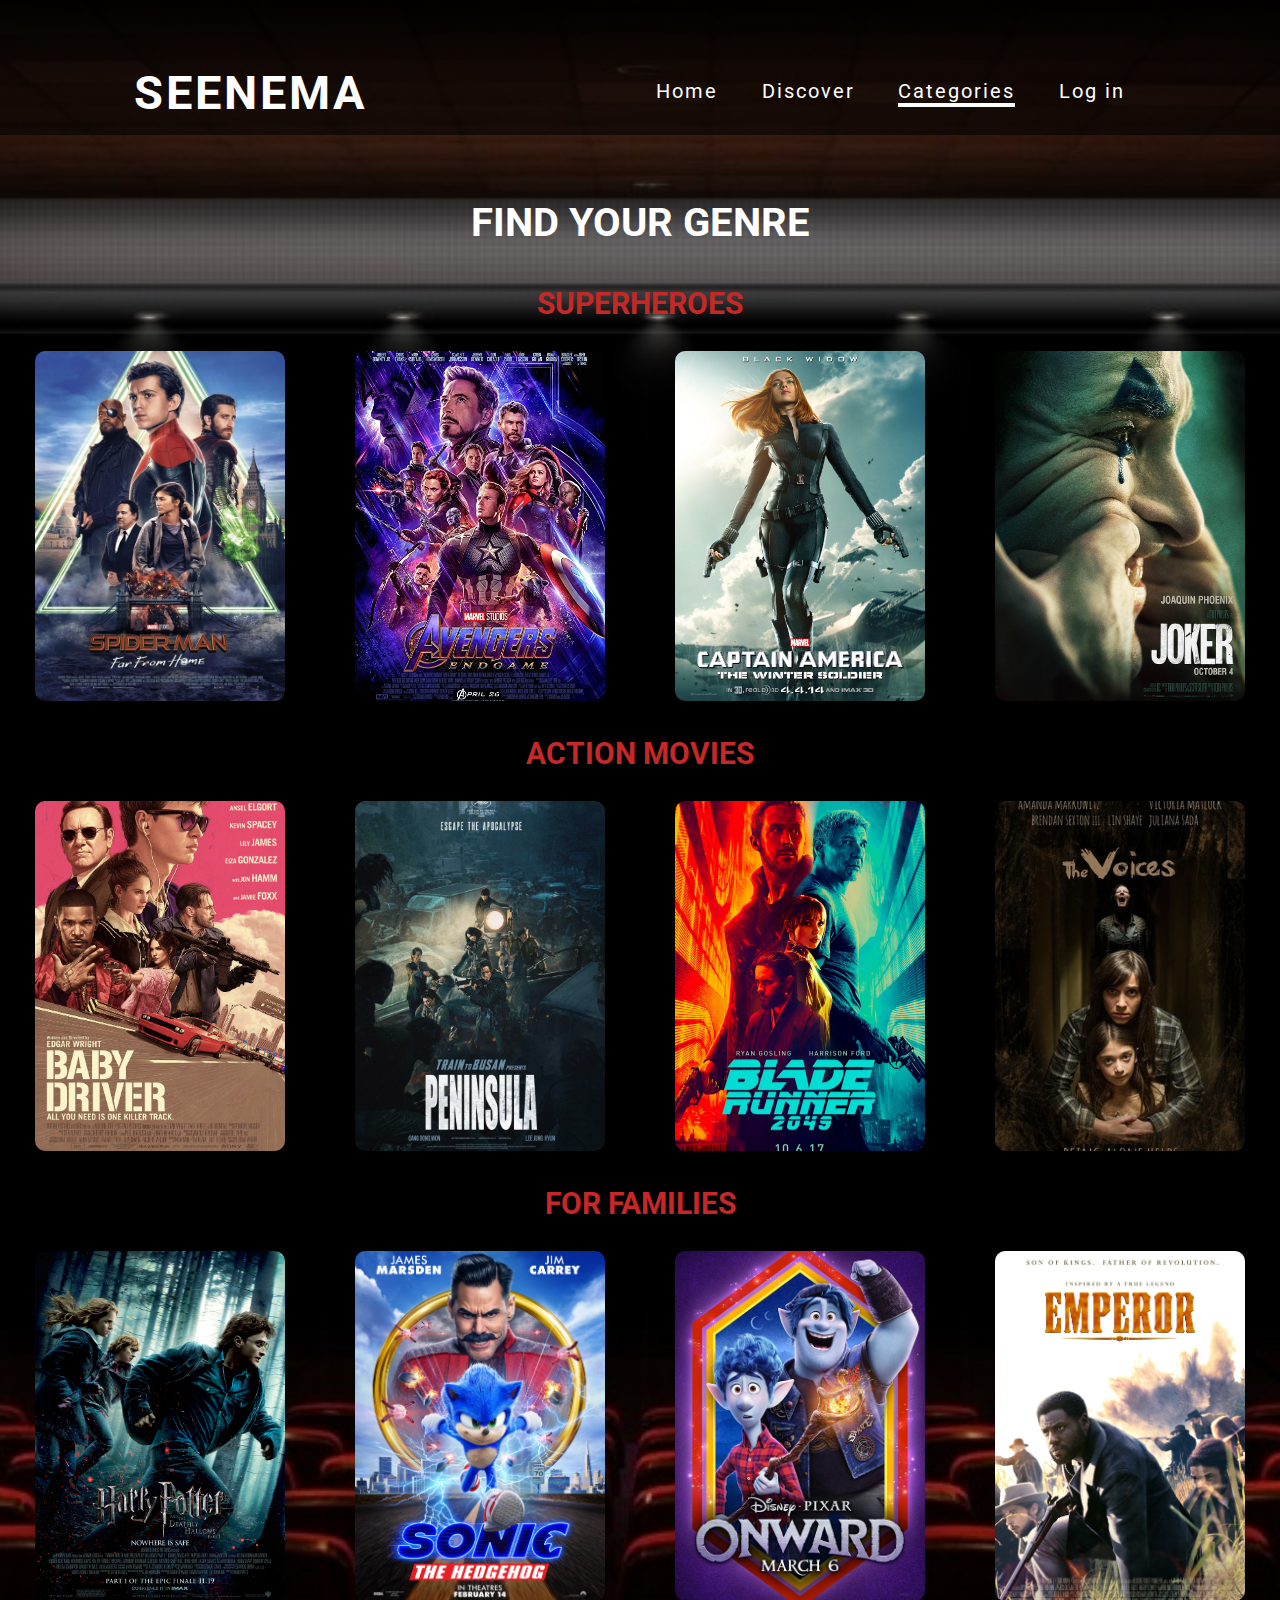
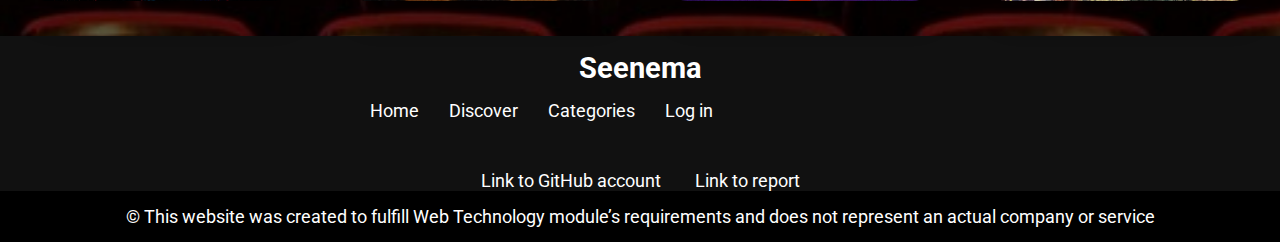
<file: category.html>
<!DOCTYPE html>
<html>
    <head>
        <meta charset="UTF-8">
        <meta name ="viewport" content="width=device-width, initial-scale=0.1">
        <link rel="preconnect" href="https://fonts.gstatic.com">
        <link href="https://fonts.googleapis.com/css2?family=Roboto:wght@300;400;700&display=swap" rel="stylesheet">
        <title>Categories</title>
        <link rel="stylesheet" href="styles/styles.css">
    </head>
    <body class="category-body">
        <nav>
            <div class="logo">
                <h3>Seenema</h3>
            </div>
                <ul class="menu-links">
                <li > <a href="index.html">Home</a></li>
                <li> <a href="discover.html">Discover</a></li>
                <li class="active"> <a href="category.html">Categories</a></li>
                <li> <a href="login.html">Log in</a></li>
                </ul>
            <div class="mobile-burger-menu">
                <div class="line1"></div>
                <div class="line2"></div>
                <div class="line3"></div>
            </div>
        </nav>
        <main class="all-movies">
            <article class="page-heading">
                <h1>Find your genre</h1>
            </article>
            <section class="superheroes">
                <div class="section_name">
                   <h2>Superheroes</h2>
                </div>
                <div class="poster-wrap">
                <div class="posters-group">
                    <div class="poster">
                       <a href="movie_des.html"><img src="images/3.jpg" alt="film poster"></a>
                    </div>
                </div>
                <div class="posters-group">
                    <div class="poster">
                        <a href="movie_des.html"><img src="images/4.jpg" alt="film poster"></a>
                    </div>
                </div>
                <div class="posters-group">
                    <div class="poster">
                        <a href="movie_des.html"><img src="images/6.jpg" alt="film poster"></a>
                    </div>
                </div>
                <div class="posters-group">
                    <div class="poster">
                        <a href="movie_des.html"><img src="images/7.jpg" alt="film poster"></a>
                    </div>
                </div>
            </div>
            </section>
            <section class="action" >
                <div class="section_name">
                <h2>Action movies</h2>
                </div>
                <div class="poster-wrap">
                <div class="posters-group">
                    <div class="poster">
                       <a href="movie_des.html"><img src="images/1.jpg" alt="film poster"></a>
                    </div>
                </div>
                <div class="posters-group">
                    <div class="poster">
                        <a href="movie_des.html"><img src="images/5.jpg" alt="film poster"></a>
                    </div>
                </div>
                <div class="posters-group">
                    <div class="poster">
                        <a href="movie_des.html"><img src="images/9.jpg" alt="film poster"></a>
                    </div>
                </div>
                <div class="posters-group">
                    <div class="poster">
                        <a href="movie_des.html"><img src="images/11.jpg" alt="film poster"></a>
                    </div>
                </div>
            </div>
            </section>
            
            <section class="family" >
                <div class="section_name">
                <h2> For families</h2>
                </div>
                <div class="poster-wrap">
                <div class="posters-group">
                    <div class="poster">
                       <a href="movie_des.html"><img src="images/2.jpg" alt="film poster"></a>
                    </div>
                </div>
                <div class="posters-group">
                    <div class="poster">
                        <a href="movie_des.html"><img src="images/8.jpg" alt="film poster"></a>
                    </div>
                </div>
                <div class="posters-group">
                    <div class="poster">
                        <a href="movie_des.html"><img src="images/10.jpg" alt="film poster"></a>
                    </div>
                </div>
                <div class="posters-group">
                    <div class="poster">
                        <a href="movie_des.html"><img src="images/12.jpg" alt="film poster"></a>
                    </div>
                </div>
            </div>
            </section>
        </main>
        <footer class="footer">
            <div class="footer-container">
                <div class="website-title">
                    <h3>Seenema</h3>
                </div>
                <div class="footer-nav">
                    <ul footer-nav-items>
                        <li class="footer-nav-items-link"> <a href="index.html">Home</a></li>
                        <li class="footer-nav-items-link"> <a href="discover.html">Discover</a></li>
                        <li class="footer-nav-items-link"> <a href="category.html">Categories</a></li>
                        <li class="footer-nav-items-link"> <a href="login.html">Log in</a></li>
                    </ul>
                </div>
                <div class="external-links">
                    <a class="github" href="https://github.com/00010590wiut/CW1.WebTech.00010590">Link to GitHub account</a>
                    <a class="pdf-document" href="https://drive.google.com/file/d/1TmOt1D5L6UxnRMLp6bHtiRaprOPzhPZ4/view?usp=sharing">Link to report</a>
                </div>
            </div>
            <div class="bottom-footer">
                <p> &copy; This website was created to fulfill Web Technology module’s requirements and does not
                    represent an actual company or service</p>
            </div>
        </footer>
        <script src="scripts/main.js"></script>
    </body>
</html>
</file>
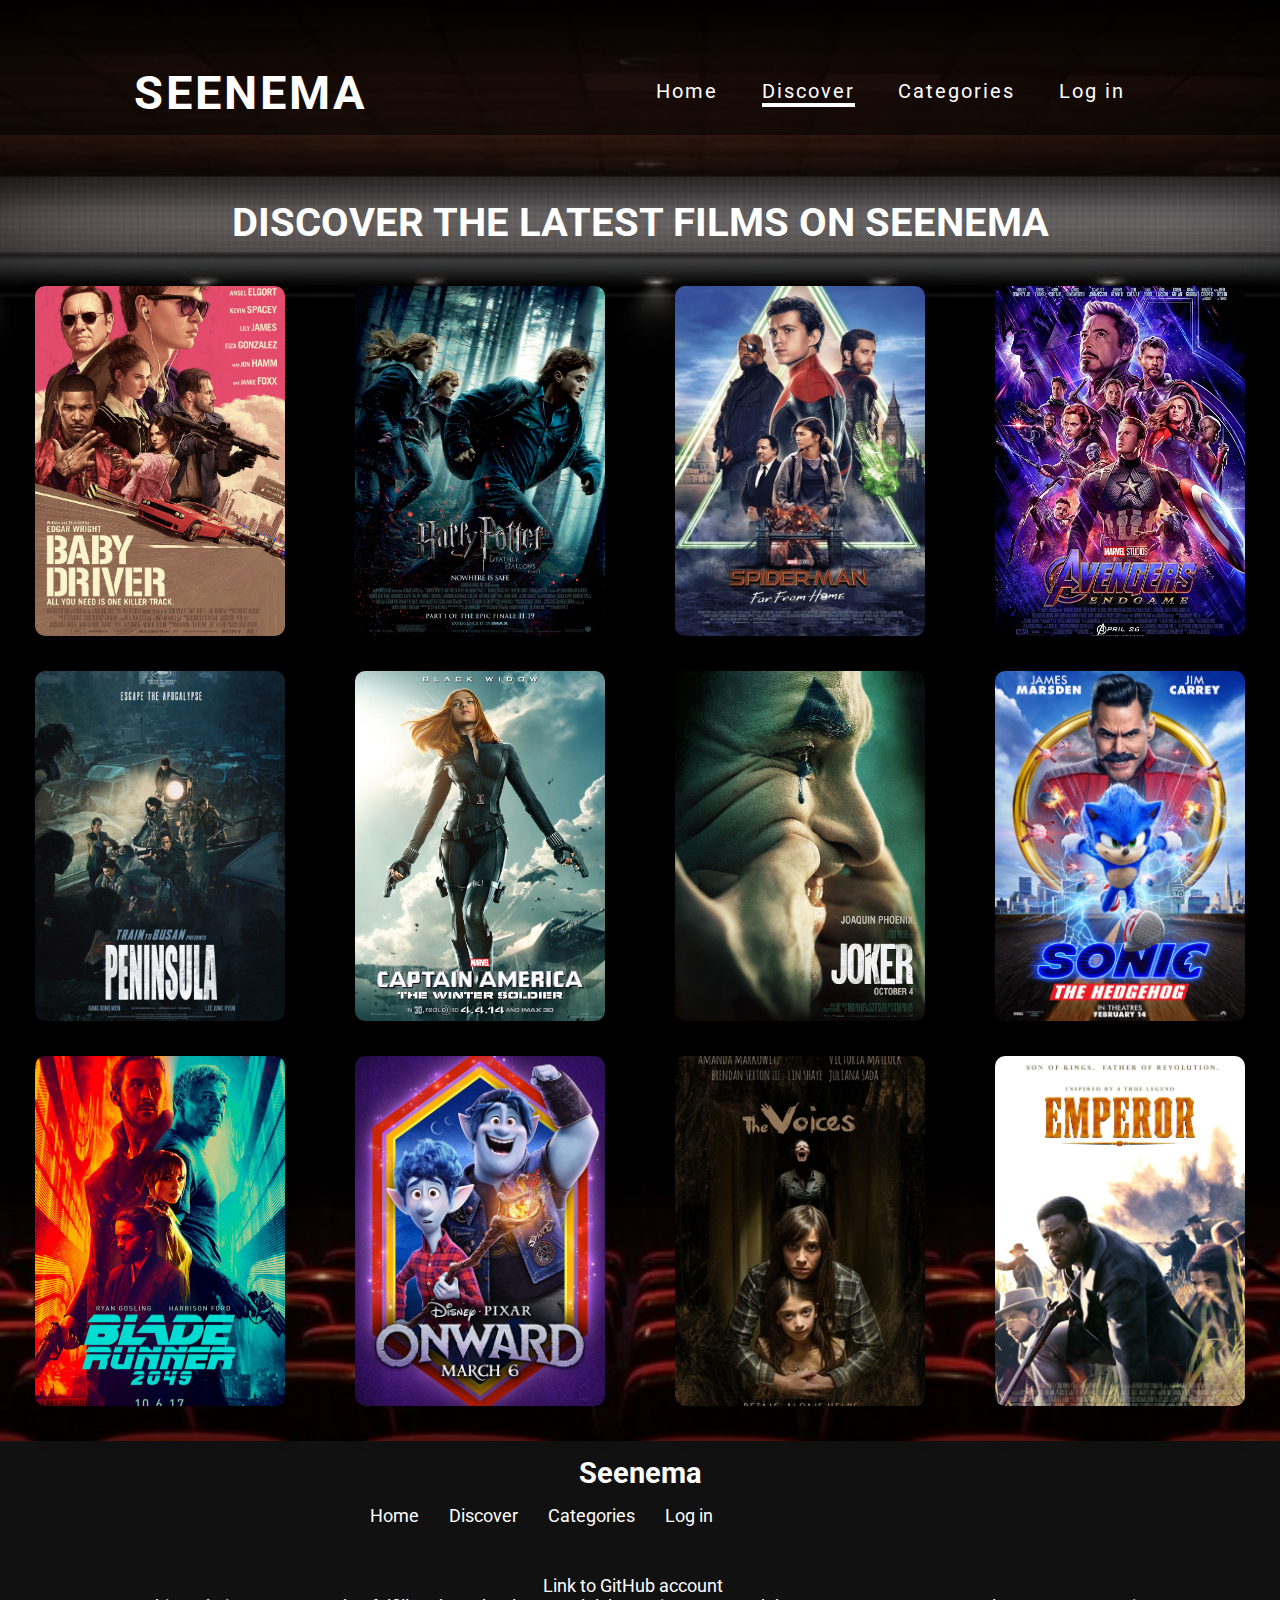
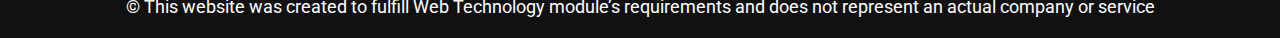
<file: discover.html>
<!DOCTYPE html>
<html>
<head>
    <meta charset="UTF-8">
    <meta name ="viewport" content="width=device-width, initial-scale=0.1">
    <link rel="preconnect" href="https://fonts.gstatic.com">
    <link href="https://fonts.googleapis.com/css2?family=Roboto:wght@300;400;700&display=swap" rel="stylesheet">
    <title>Discover</title>
    <link rel="stylesheet" href="styles/styles.css">
    
</head>
<body class="discover-body">
    <header class="discover-header">
    <nav>
        <div class="logo">
            <h3>Seenema</h3>
        </div>
            <ul class="menu-links">
            <li > <a href="index.html">Home</a></li>
            <li class="active"> <a href="discover.html">Discover</a></li>
            <li> <a href="category.html">Categories</a></li>
            <li> <a href="login.html">Log in</a></li>
            </ul>
        <div class="mobile-burger-menu">
            <div class="line1"></div>
            <div class="line2"></div>
            <div class="line3"></div>
        </div>
    </nav>
    </header>
    <main class="all-movies">
        <article class="page-heading">
            <h1>Discover the latest films on Seenema</h1>
        </article>
        <section class="row1">
            <div class="poster-wrap">
            <div class="posters-group">
                <div class="poster">
                   <a href="movie_des.html"><img src="images/1.jpg" alt="film poster"></a>
                   <!-- src:https://encrypted-tbn0.gstatic.com/images?q=tbn:ANd9GcTv1QE9ZQg2V_4IqOt2LdHBrcR5qumeEnSvoA&usqp=CAU-->
                </div>
            </div>
            <div class="posters-group">
                <div class="poster">
                    <a href="movie_des.html"><img src="images/2.jpg" alt="film poster"></a>
                    <!--scr: https://cdn.wallpapersafari.com/90/93/BLpc9y.jpg-->
                </div>
            </div>
            <div class="posters-group">
                <div class="poster">
                    <a href="movie_des.html"><img src="images/3.jpg" alt="film poster"></a>
                    <!--src:https://encrypted-tbn0.gstatic.com/images?q=tbn:ANd9GcTy78dh4_pRVfl5jGJZMuMd7Q_p4sI2aByAhA&usqp=CAU-->
                </div>
            </div>
            <div class="posters-group">
                <div class="poster">
                    <a href="movie_des.html"><img src="images/4.jpg" alt="film poster"></a>
                    <!--src:https://media.comicbook.com/2019/08/avengers-infinity-war-1183475-1280x0.jpeg-->
                </div>
            </div>
        </div>
        </section>
        <section class="row2" >
            <div class="poster-wrap">
            <div class="posters-group">
                <div class="poster">
                   <a href="movie_des.html"><img src="images/5.jpg" alt="film poster"></a>
                </div>
            </div>
            <div class="posters-group">
                <div class="poster">
                    <a href="movie_des.html"><img src="images/6.jpg" alt="film poster"></a>
                </div>
            </div>
            <div class="posters-group">
                <div class="poster">
                    <a href="movie_des.html"><img src="images/7.jpg" alt="film poster"></a>
                </div>
            </div>
            <div class="posters-group">
                <div class="poster">
                    <a href="movie_des.html"><img src="images/8.jpg" alt="film poster"></a>
                </div>
            </div>
        </div>
        </section>
        
        <section class="row3" >
            <div class="poster-wrap">
            <div class="posters-group">
                <div class="poster">
                   <a href="movie_des.html"><img src="images/9.jpg" alt="film poster"></a>
                </div>
            </div>
            <div class="posters-group">
                <div class="poster">
                    <a href="movie_des.html"><img src="images/10.jpg" alt="film poster"></a>
                </div>
            </div>
            <div class="posters-group">
                <div class="poster">
                    <a href="movie_des.html"><img src="images/11.jpg" alt="film poster"></a>
                </div>
            </div>
            <div class="posters-group">
                <div class="poster">
                    <a href="movie_des.html"><img src="images/12.jpg" alt="film poster"></a>
                </div>
            </div>
        </div>
        </section>
    </main>
    <footer class="footer">
        <div class="footer-container">
            <div class="website-title">
                <h3>Seenema</h3>
            </div>
            <div class="footer-nav">
                <ul footer-nav-items>
                    <li class="footer-nav-items-link"> <a href="index.html">Home</a></li>
                    <li class="footer-nav-items-link"> <a href="discover.html">Discover</a></li>
                    <li class="footer-nav-items-link"> <a href="category.html">Categories</a></li>
                    <li class="footer-nav-items-link"> <a href="login.html">Log in</a></li>
                </ul>
            </div>
            <div class="external-links">
                <a class="github" href="https://github.com/00010590wiut/CW1.WebTech.00010590">Link to GitHub account</a>
                <a class="pdf-document" href="https://drive.google.com/file/d/1TmOt1D5L6UxnRMLp6bHtiRaprOPzhPZ4/view?usp=sharing>Link to report</a>
            </div>
        </div>
        <div class="bottom-footer">
            <p> &copy; This website was created to fulfill Web Technology module’s requirements and does not
                represent an actual company or service</p>
        </div>
    </footer>

    <script src="scripts/main.js"></script>
</body>   
</html>
</file>
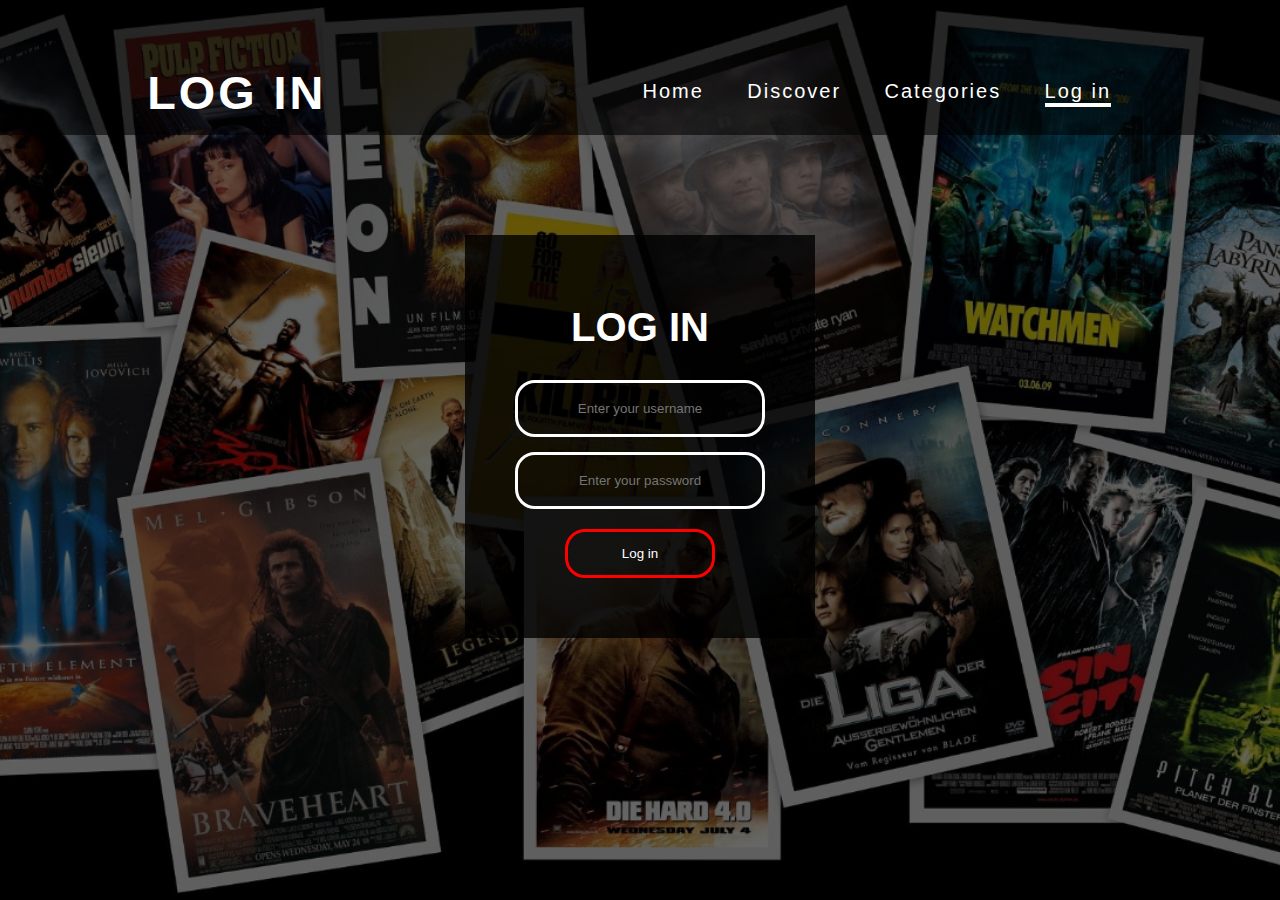
<file: login.html>
<!DOCTYPE html>
<html>
    <head>
        <meta charset="UTF-8">
        <meta name ="viewport" content="width=device-width, initial-scale=0.1">
        <title>Login Form</title>
        <link rel="stylesheet" href="styles/styles.css">
    </head>
    <body class="loginpage-body">
        <nav>
            <div class="logo">
                <h3>Log in</h3>
            </div>
                <ul class="menu-links">
                <li> <a href="index.html">Home</a></li>
                <li> <a href="discover.html">Discover</a></li>
                <li> <a href="category.html">Categories</a></li>
                <li class="active"> <a href="login.html">Log in</a></li>
                </ul>
            <div class="mobile-burger-menu">
                <div class="line1"></div>
                <div class="line2"></div>
                <div class="line3"></div>
            </div>
        </nav>
        <form class="form-box" action="discover.html" method="post" name="login-form" onsubmit = "return validated()">
            <h1>Log in</h1>
            <input  autocomplete="off" type="text" name="username" placeholder="Enter your username">
            <div id="username-error"> Please enter your username</div>
            <input  autocomplete="off" type="password" name="password" placeholder="Enter your password">
            <div id="password-error"> Please enter your password</div>
            <button type="submit"> Log in</button>
        </form>
        
        <script src="scripts/login.js"></script>
    </body>
</html>
</file>
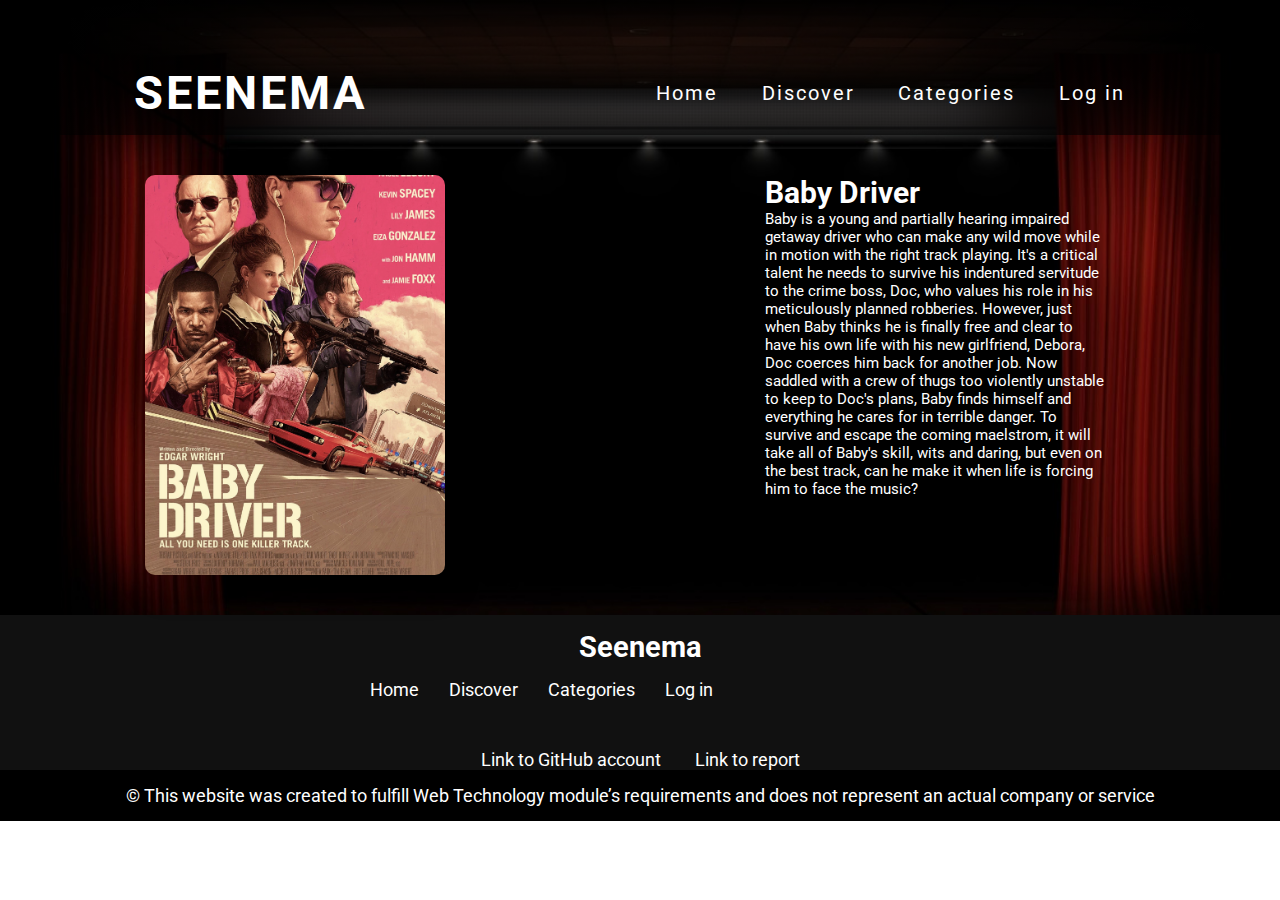
<file: movie_des.html>
<!DOCTYPE html>
<html>
    <head>
        <meta charset="UTF-8">
    <meta name ="viewport" content="width=device-width, initial-scale=0.1">
    <link rel="preconnect" href="https://fonts.gstatic.com">
    <link href="https://fonts.googleapis.com/css2?family=Roboto:wght@300;400;700&display=swap" rel="stylesheet">
    <title>Baby driver</title>
    <link rel="stylesheet" href="styles/styles.css">
    </head>
    <body class="movie_des-body">
        <nav>
            <div class="logo">
                <h3>Seenema</h3>
            </div>
                <ul class="menu-links">
                <li > <a href="index.html">Home</a></li>
                <li> <a href="discover.html">Discover</a></li>
                <li> <a href="category.html">Categories</a></li>
                <li> <a href="login.html">Log in</a></li>
                </ul>
            <div class="mobile-burger-menu">
                <div class="line1"></div>
                <div class="line2"></div>
                <div class="line3"></div>
            </div>
        </nav>
        <main class="movie-info-container">
            <div class="movie-info">
                <img src="images/1.jpg" alt="film poster">
            </div>
            <div class="movie-info-text">
                <h2>Baby Driver</h2>
                <p>Baby is a young and partially hearing impaired getaway
                     driver who can make any wild move while in motion with
                    the right track playing. It's a critical talent he needs 
                    to survive his indentured servitude to the crime boss, Doc, 
                    who values his role in his meticulously planned robberies. However, 
                    just when Baby thinks he is finally free and clear to have his own life 
                    with his new girlfriend, Debora, Doc coerces him back for another job.
                     Now saddled with a crew of thugs too violently unstable to keep to Doc's 
                     plans, Baby finds himself and everything he cares for in terrible danger. 
                     To survive and escape the coming maelstrom, it will take all of Baby's skill, wits and daring,
                      but even on the best track, can he make it when life is forcing him to face the music?</p>
            </div>
        </main>
        <footer class="footer">
            <div class="footer-container">
                <div class="website-title">
                    <h3>Seenema</h3>
                </div>
                <div class="footer-nav">
                    <ul footer-nav-items>
                        <li class="footer-nav-items-link"> <a href="index.html">Home</a></li>
                        <li class="footer-nav-items-link"> <a href="discover.html">Discover</a></li>
                        <li class="footer-nav-items-link"> <a href="category.html">Categories</a></li>
                        <li class="footer-nav-items-link"> <a href="login.html">Log in</a></li>
                    </ul>
                </div>
                <div class="external-links">
                    <a class="github" href="https://github.com/00010590wiut/CW1.WebTech.00010590">Link to GitHub account</a>
                    <a class="pdf-document" href="https://drive.google.com/file/d/1TmOt1D5L6UxnRMLp6bHtiRaprOPzhPZ4/view?usp=sharing">Link to report</a>
                </div>
            </div>
            <div class="bottom-footer">
                <p> &copy; This website was created to fulfill Web Technology module’s requirements and does not
                    represent an actual company or service</p>
            </div>
        </footer>
    
        <script src="scripts/main.js"></script>
    </body>
</html>
</file>
<file: styles/styles.css>
*,*::after, *::before{
    padding: 0;
    margin: 0;
    box-sizing: border-box;
    font-family: 'Roboto', sans-serif;
}
/* Home page (index.html)*/
.homepage-header{
    background: linear-gradient(rgba(0,0,0,0.7), rgba(0,0,0,0.7)), url('../images/home_page_background.jpg');
    height: 100vh;
    background-size: cover;
    background-size: cover;
    background-position: center center;
    position: relative;
}
.logo {
    text-transform: uppercase;
    letter-spacing: 3px;
    font-size: 40px;
    color: white;
}


/*Navigation bar, mobile menu etc.*/

 nav {
    display: flex;
    justify-content: space-around;
    align-items: center;
    min-height: 15vh;
    background: linear-gradient(rgba(0,0,0,0.6), rgba(0,0,0,0.6));
    padding-top: 4%;
}

.menu-links{
    display: flex;
    justify-content: space-around;
    width: 40%;
}
.menu-links a{
    text-decoration: none;
    letter-spacing: 2px;
    font-size: 20px;
    color: white;
    
}
.menu-links li{
    list-style: none;

}
@media screen and (min-width: 580px){
    .mobile-burger-menu{
        display: none;
    }

}
@media screen and (max-width: 580px){
body{
    overflow-x: hidden;
}
.menu-links{
    position: absolute;
    right: 0px;
    height: 85vh;
    top: 15vh;
    display: flex;
    flex-direction: column;
    align-items: center;
    width: 100%;
    transform: translateX(100%);
    transition: transform 0.7s ease-in;
    background-color: black;
}

.menu-links li{
    opacity: 0;
}
}
@media screen and (max-width: 850px){
    .menu-links{
        width: 60%;
    }
}

.menu-links .active{
    border-bottom: 4px;
    border-bottom-color: white;
    border-bottom-style: solid;
}
.menu-links a:hover {
	background-color: grey;
    transition: 0.4s;
}
/*burger menu*/
.mobile-burger-menu{
   
    cursor: pointer;
}
.mobile-burger-menu div{
    width: 30px;
    height: 4px;
    background-color:white;
    margin: 4px;
    transition: all 0.3s ease;
}


.nav-active{
    transform: translateX(0%)
}

@keyframes navLinkFade{
    from{
        opacity: 0;
        transform: translateX(50px);
    }
    to{
        opacity: 1;
        transform: translateX(0px);
    }
}
.link_animation .line1{
    transform: rotate(-45deg) translate(-5px,6px);
}
.link_animation .line2{
    opacity: 0;
}
.link_animation .line3{
    transform: rotate(45deg) translate(-5px,-6px);
}
/*welcome-text of home page and login link*/


.welcome-text{
    width: 6oopx;
    height: 300px;
    margin: 15% 30%;
    text-align: center;
}
.welcome-text h1{
    text-align: center;
    color: white;
    text-transform: uppercase;
    font-size: 60px;
}
.welcome-text a{
    border: 1px solid white;
    padding: 10px 25px;
    text-decoration: none;
    font-size: 15px;
    margin-top: 25px;
    display: inline-block;
    color: white;
    text-transform: uppercase;
    background-color: grey;
    background: linear-gradient(rgba(0,0,0,0.6), rgba(0,0,0,0.6));
}
.welcome-text a:hover {
	color: black;
    transition: 0.4s;
    background-color: white;
}

/* Login page*/
.loginpage-body{
    font-family: 'Roboto', sans-serif;
    background: linear-gradient(rgba(0,0,0,0.6), rgba(0,0,0,0.6)), url('../images/login_back.jpg');/*src: https://www.google.com/search?q=movie+posters+collage&rlz=1C1GCEA_enUZ921UZ921&sxsrf=ALeKk00LjPS8EVQTdSgxEP2Lx38a3z3jeg:1607503346753&tbm=isch&source=iu&ictx=1&fir=WyslgIW3ZAOeHM%252C5nEsq9vWQUlRRM%252C_&vet=1&usg=AI4_-kRPHzf69jT8-FpK71UC-bv5IOPsbQ&sa=X&ved=2ahUKEwiVhdXPwMDtAhXqwosKHeHqBzsQ9QF6BAgJEAE#imgrc=WyslgIW3ZAOeHM*/
    height: 100vh;
    -webkit-background-size: cover;
    background-size: cover;
    background-position: center center;
    position: relative;
}

.form-box{
    position: relative;
    width: 350px;
    padding: 70px 50px 40px 50px ;
    margin: 100px auto 0;
    background: rgba(0,0,0,0.8);   
    text-align: center;
}
.form-box h1{
    color: white;
    text-transform: uppercase;
    font-weight: 700;
    font-size: 40px;
    margin-bottom: 30px;
}
.form-box input {
    border: 0;
    background: none;
    display: block;
    margin:  15px auto;
    text-align: center;
    border: 3px solid white;
    padding: 18px 10px;
    width: 250px;
    outline: none;
    color: white;
    border-radius: 20px;
    transition: 0.25px;
} 
.form-box button{
   
    background: none;
    display: block;
    margin: 20px auto;
    text-align: center;
    border: 3px solid red;
    padding: 14px 10px;
    outline: none;
    color: white;
    border-radius: 20px;
    transition: 0.25px;
    cursor: pointer;
    width: 150px;

}
.form-box button:hover{
    background: black;
    color: white;
    transition: 0.4s;
}
.form-box #username-error, .form-box #password-error{
    width: 250px;
    font-size: 12px;
    color: #C62828;
    background: rgba(255,0,0,0.1);
    text-align: center;
    padding: 6px 5px;
    border-radius: 6px;
    border: 1px solid #EF9A9A;
    display: none;
}
/* "Discover page" with all the movies inside (discover.html)*/
.discover-body, .category-body, .movie_des-body{
    background:  url(../images/discover-background.jpg);
    background-size: cover;
    background-position: center center;
    background-repeat: no-repeat;
   
}


.poster-wrap{
    width: 100%;
    height: auto;
    display: flex;
    flex-direction: row;
    justify-content: space-around;
    flex-flow: wrap;
    margin-bottom: 20px;
}

.poster {
    width: 250px;
    height: 350px;
    box-shadow: 5px 15px 30px rgba(0,0,0,0.3);
    border-radius: 10px;
    overflow: hidden;
    margin-bottom: 15px;
    
}
.poster img{
    width: 100%;
    height: 100%;
    object-fit: cover;
}

.page-heading h1{
    text-align: center;
    color: white;
    text-transform: uppercase;
    font-size: 40px;
    margin-top: 5%;
    margin-bottom: 40px;
}
.section_name h2{
    text-align: center;
    color:#C62828;;
    text-transform: uppercase;
    font-size: 30px;
    margin-bottom: 30px;
}




/*Footer*/
.footer-container{
    margin: 0;
    padding: 0;
    background-color: #111;
}
.footer-nav{
    display: flex;
    width: 570px;
    height: 70px;
    margin: auto;
}
.footer-nav ul{
    display: flex;
}
.footer-nav-items-link {
    list-style: none;
}
.footer-nav-items-link a{
    text-decoration: none;
    padding: 0px 15px;
    font-size: 18px;
    color: white;
    transition: all .25s;
}
.bottom-footer{
    padding: 15px;
    text-align: center;
    color: white;
    font-size: 18px;
    background-color: black;
}
.footer-nav-items-link a:hover{
    color: grey;
}
.website-title{
    padding: 15px;
    text-align: center;
    color: white;
    font-size: 25px;
}

.external-links a{
    text-decoration: none;
    padding: 0px 15px;
    font-size: 18px;
    color: white;
    transition: all .25s;
}
.external-links{
    text-align: center;
}
.movie-info {
    width: 300px;
    height: 400px;
    box-shadow: 5px 15px 30px rgba(0,0,0,0.3);
    border-radius: 10px;
    overflow: hidden;
    
}
.movie-info img{
    width: 100%;
    height: 100%;
    object-fit: cover;
}
.movie-info-container {
    width: 100%;
    height: auto;
    display: flex;
    flex-direction: row;
    justify-content: space-around;
    margin-top: 40px;
    margin-bottom: 40px;
}
.movie-info-text{
    width: 400px;
    height: 400px;
    padding-left: 30px;
    padding-right: 30px;
}
.movie-info-text h2{
    color:white;
    font-size: 30px;
}

.movie-info-text p{
    color:white;
    font-size: 15px;
}
</file>
